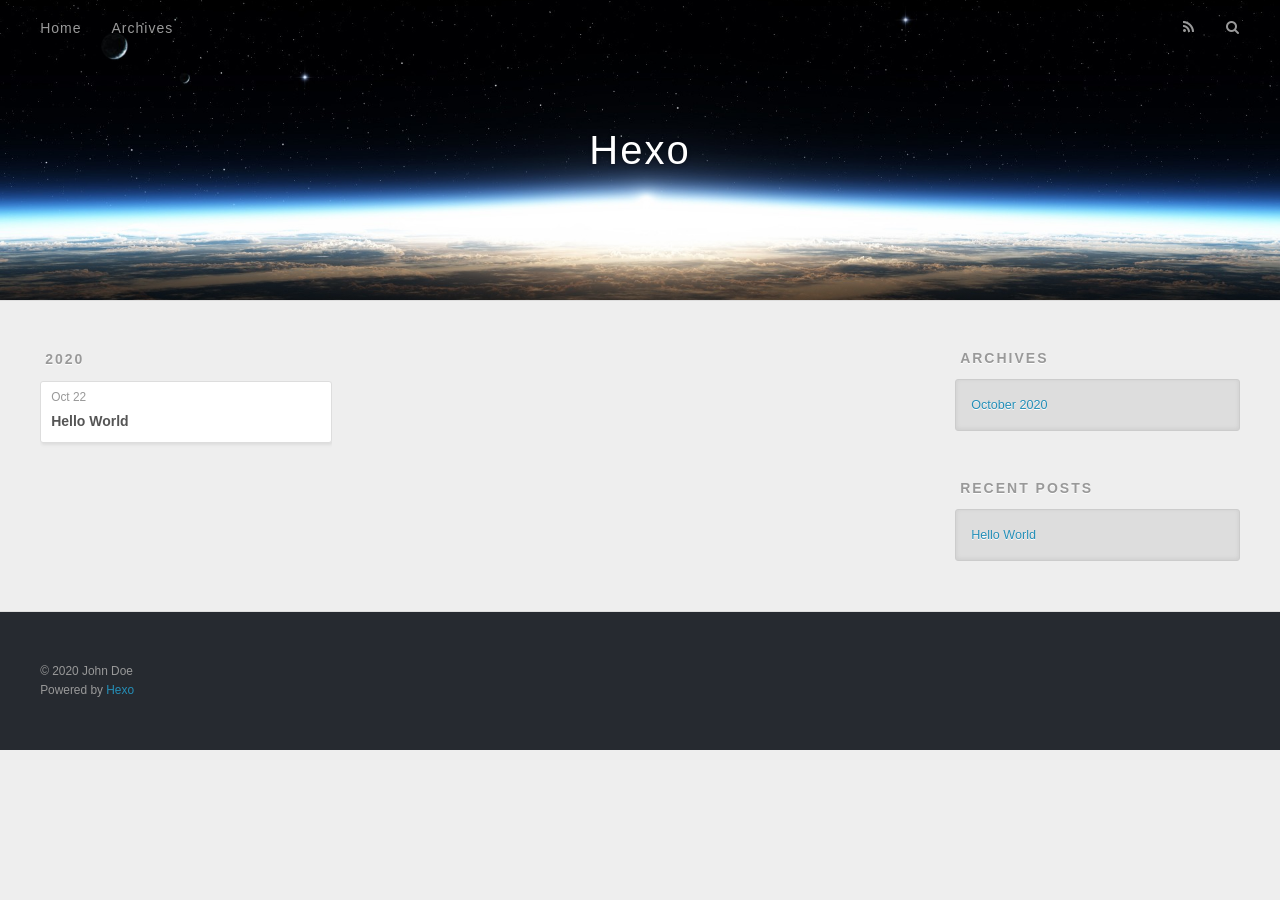
<file: archives/index.html>
<!DOCTYPE html>
<html>
<head>
  <meta charset="utf-8">
  

  
  <title>Archives | Hexo</title>
  <meta name="viewport" content="width=device-width, initial-scale=1, maximum-scale=1">
  <meta property="og:type" content="website">
<meta property="og:title" content="Hexo">
<meta property="og:url" content="http://example.com/archives/index.html">
<meta property="og:site_name" content="Hexo">
<meta property="og:locale" content="en_US">
<meta property="article:author" content="John Doe">
<meta name="twitter:card" content="summary">
  
    <link rel="alternate" href="/atom.xml" title="Hexo" type="application/atom+xml">
  
  
    <link rel="icon" href="/favicon.png">
  
  
    <link href="//fonts.googleapis.com/css?family=Source+Code+Pro" rel="stylesheet" type="text/css">
  
  
<link rel="stylesheet" href="/css/style.css">

<meta name="generator" content="Hexo 5.2.0"></head>

<body>
  <div id="container">
    <div id="wrap">
      <header id="header">
  <div id="banner"></div>
  <div id="header-outer" class="outer">
    <div id="header-title" class="inner">
      <h1 id="logo-wrap">
        <a href="/" id="logo">Hexo</a>
      </h1>
      
    </div>
    <div id="header-inner" class="inner">
      <nav id="main-nav">
        <a id="main-nav-toggle" class="nav-icon"></a>
        
          <a class="main-nav-link" href="/">Home</a>
        
          <a class="main-nav-link" href="/archives">Archives</a>
        
      </nav>
      <nav id="sub-nav">
        
          <a id="nav-rss-link" class="nav-icon" href="/atom.xml" title="RSS Feed"></a>
        
        <a id="nav-search-btn" class="nav-icon" title="Search"></a>
      </nav>
      <div id="search-form-wrap">
        <form action="//google.com/search" method="get" accept-charset="UTF-8" class="search-form"><input type="search" name="q" class="search-form-input" placeholder="Search"><button type="submit" class="search-form-submit">&#xF002;</button><input type="hidden" name="sitesearch" value="http://example.com"></form>
      </div>
    </div>
  </div>
</header>
      <div class="outer">
        <section id="main">
  
  
    
    
      
      
      <section class="archives-wrap">
        <div class="archive-year-wrap">
          <a href="/archives/2020" class="archive-year">2020</a>
        </div>
        <div class="archives">
    
    <article class="archive-article archive-type-post">
  <div class="archive-article-inner">
    <header class="archive-article-header">
      <a href="/2020/10/22/hello-world/" class="archive-article-date">
  <time datetime="2020-10-22T02:53:41.041Z" itemprop="datePublished">Oct 22</time>
</a>
      
  
    <h1 itemprop="name">
      <a class="archive-article-title" href="/2020/10/22/hello-world/">Hello World</a>
    </h1>
  

    </header>
  </div>
</article>
  
  
    </div></section>
  


</section>
        
          <aside id="sidebar">
  
    

  
    

  
    
  
    
  <div class="widget-wrap">
    <h3 class="widget-title">Archives</h3>
    <div class="widget">
      <ul class="archive-list"><li class="archive-list-item"><a class="archive-list-link" href="/archives/2020/10/">October 2020</a></li></ul>
    </div>
  </div>


  
    
  <div class="widget-wrap">
    <h3 class="widget-title">Recent Posts</h3>
    <div class="widget">
      <ul>
        
          <li>
            <a href="/2020/10/22/hello-world/">Hello World</a>
          </li>
        
      </ul>
    </div>
  </div>

  
</aside>
        
      </div>
      <footer id="footer">
  
  <div class="outer">
    <div id="footer-info" class="inner">
      &copy; 2020 John Doe<br>
      Powered by <a href="http://hexo.io/" target="_blank">Hexo</a>
    </div>
  </div>
</footer>
    </div>
    <nav id="mobile-nav">
  
    <a href="/" class="mobile-nav-link">Home</a>
  
    <a href="/archives" class="mobile-nav-link">Archives</a>
  
</nav>
    

<script src="//ajax.googleapis.com/ajax/libs/jquery/2.0.3/jquery.min.js"></script>


  
<link rel="stylesheet" href="/fancybox/jquery.fancybox.css">

  
<script src="/fancybox/jquery.fancybox.pack.js"></script>




<script src="/js/script.js"></script>




  </div>
</body>
</html>
</file>
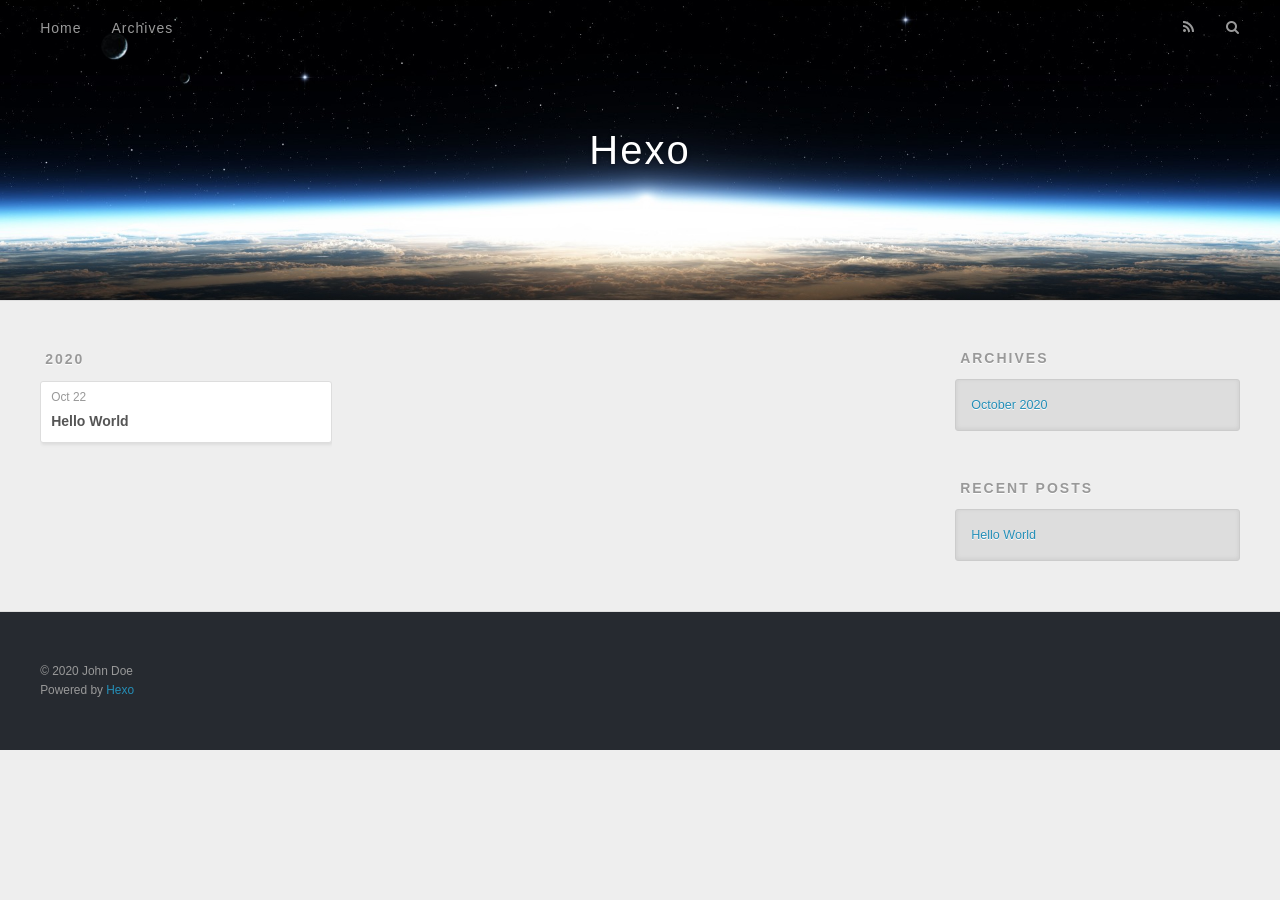
<file: archives/2020/index.html>
<!DOCTYPE html>
<html>
<head>
  <meta charset="utf-8">
  

  
  <title>Archives: 2020 | Hexo</title>
  <meta name="viewport" content="width=device-width, initial-scale=1, maximum-scale=1">
  <meta property="og:type" content="website">
<meta property="og:title" content="Hexo">
<meta property="og:url" content="http://example.com/archives/2020/index.html">
<meta property="og:site_name" content="Hexo">
<meta property="og:locale" content="en_US">
<meta property="article:author" content="John Doe">
<meta name="twitter:card" content="summary">
  
    <link rel="alternate" href="/atom.xml" title="Hexo" type="application/atom+xml">
  
  
    <link rel="icon" href="/favicon.png">
  
  
    <link href="//fonts.googleapis.com/css?family=Source+Code+Pro" rel="stylesheet" type="text/css">
  
  
<link rel="stylesheet" href="/css/style.css">

<meta name="generator" content="Hexo 5.2.0"></head>

<body>
  <div id="container">
    <div id="wrap">
      <header id="header">
  <div id="banner"></div>
  <div id="header-outer" class="outer">
    <div id="header-title" class="inner">
      <h1 id="logo-wrap">
        <a href="/" id="logo">Hexo</a>
      </h1>
      
    </div>
    <div id="header-inner" class="inner">
      <nav id="main-nav">
        <a id="main-nav-toggle" class="nav-icon"></a>
        
          <a class="main-nav-link" href="/">Home</a>
        
          <a class="main-nav-link" href="/archives">Archives</a>
        
      </nav>
      <nav id="sub-nav">
        
          <a id="nav-rss-link" class="nav-icon" href="/atom.xml" title="RSS Feed"></a>
        
        <a id="nav-search-btn" class="nav-icon" title="Search"></a>
      </nav>
      <div id="search-form-wrap">
        <form action="//google.com/search" method="get" accept-charset="UTF-8" class="search-form"><input type="search" name="q" class="search-form-input" placeholder="Search"><button type="submit" class="search-form-submit">&#xF002;</button><input type="hidden" name="sitesearch" value="http://example.com"></form>
      </div>
    </div>
  </div>
</header>
      <div class="outer">
        <section id="main">
  
  
    
    
      
      
      <section class="archives-wrap">
        <div class="archive-year-wrap">
          <a href="/archives/2020" class="archive-year">2020</a>
        </div>
        <div class="archives">
    
    <article class="archive-article archive-type-post">
  <div class="archive-article-inner">
    <header class="archive-article-header">
      <a href="/2020/10/22/hello-world/" class="archive-article-date">
  <time datetime="2020-10-22T02:53:41.041Z" itemprop="datePublished">Oct 22</time>
</a>
      
  
    <h1 itemprop="name">
      <a class="archive-article-title" href="/2020/10/22/hello-world/">Hello World</a>
    </h1>
  

    </header>
  </div>
</article>
  
  
    </div></section>
  


</section>
        
          <aside id="sidebar">
  
    

  
    

  
    
  
    
  <div class="widget-wrap">
    <h3 class="widget-title">Archives</h3>
    <div class="widget">
      <ul class="archive-list"><li class="archive-list-item"><a class="archive-list-link" href="/archives/2020/10/">October 2020</a></li></ul>
    </div>
  </div>


  
    
  <div class="widget-wrap">
    <h3 class="widget-title">Recent Posts</h3>
    <div class="widget">
      <ul>
        
          <li>
            <a href="/2020/10/22/hello-world/">Hello World</a>
          </li>
        
      </ul>
    </div>
  </div>

  
</aside>
        
      </div>
      <footer id="footer">
  
  <div class="outer">
    <div id="footer-info" class="inner">
      &copy; 2020 John Doe<br>
      Powered by <a href="http://hexo.io/" target="_blank">Hexo</a>
    </div>
  </div>
</footer>
    </div>
    <nav id="mobile-nav">
  
    <a href="/" class="mobile-nav-link">Home</a>
  
    <a href="/archives" class="mobile-nav-link">Archives</a>
  
</nav>
    

<script src="//ajax.googleapis.com/ajax/libs/jquery/2.0.3/jquery.min.js"></script>


  
<link rel="stylesheet" href="/fancybox/jquery.fancybox.css">

  
<script src="/fancybox/jquery.fancybox.pack.js"></script>




<script src="/js/script.js"></script>




  </div>
</body>
</html>
</file>
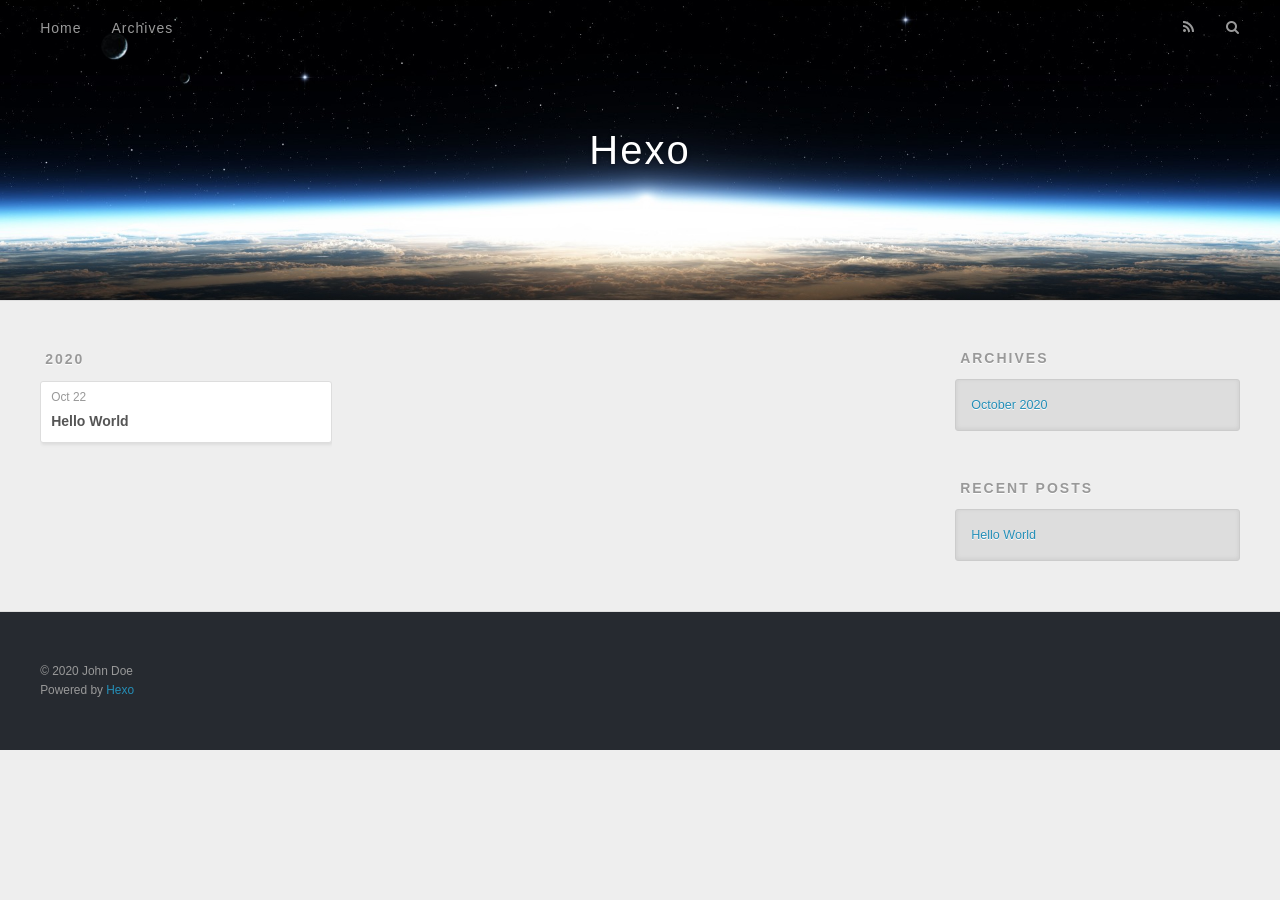
<file: archives/2020/10/index.html>
<!DOCTYPE html>
<html>
<head>
  <meta charset="utf-8">
  

  
  <title>Archives: 2020/10 | Hexo</title>
  <meta name="viewport" content="width=device-width, initial-scale=1, maximum-scale=1">
  <meta property="og:type" content="website">
<meta property="og:title" content="Hexo">
<meta property="og:url" content="http://example.com/archives/2020/10/index.html">
<meta property="og:site_name" content="Hexo">
<meta property="og:locale" content="en_US">
<meta property="article:author" content="John Doe">
<meta name="twitter:card" content="summary">
  
    <link rel="alternate" href="/atom.xml" title="Hexo" type="application/atom+xml">
  
  
    <link rel="icon" href="/favicon.png">
  
  
    <link href="//fonts.googleapis.com/css?family=Source+Code+Pro" rel="stylesheet" type="text/css">
  
  
<link rel="stylesheet" href="/css/style.css">

<meta name="generator" content="Hexo 5.2.0"></head>

<body>
  <div id="container">
    <div id="wrap">
      <header id="header">
  <div id="banner"></div>
  <div id="header-outer" class="outer">
    <div id="header-title" class="inner">
      <h1 id="logo-wrap">
        <a href="/" id="logo">Hexo</a>
      </h1>
      
    </div>
    <div id="header-inner" class="inner">
      <nav id="main-nav">
        <a id="main-nav-toggle" class="nav-icon"></a>
        
          <a class="main-nav-link" href="/">Home</a>
        
          <a class="main-nav-link" href="/archives">Archives</a>
        
      </nav>
      <nav id="sub-nav">
        
          <a id="nav-rss-link" class="nav-icon" href="/atom.xml" title="RSS Feed"></a>
        
        <a id="nav-search-btn" class="nav-icon" title="Search"></a>
      </nav>
      <div id="search-form-wrap">
        <form action="//google.com/search" method="get" accept-charset="UTF-8" class="search-form"><input type="search" name="q" class="search-form-input" placeholder="Search"><button type="submit" class="search-form-submit">&#xF002;</button><input type="hidden" name="sitesearch" value="http://example.com"></form>
      </div>
    </div>
  </div>
</header>
      <div class="outer">
        <section id="main">
  
  
    
    
      
      
      <section class="archives-wrap">
        <div class="archive-year-wrap">
          <a href="/archives/2020" class="archive-year">2020</a>
        </div>
        <div class="archives">
    
    <article class="archive-article archive-type-post">
  <div class="archive-article-inner">
    <header class="archive-article-header">
      <a href="/2020/10/22/hello-world/" class="archive-article-date">
  <time datetime="2020-10-22T02:53:41.041Z" itemprop="datePublished">Oct 22</time>
</a>
      
  
    <h1 itemprop="name">
      <a class="archive-article-title" href="/2020/10/22/hello-world/">Hello World</a>
    </h1>
  

    </header>
  </div>
</article>
  
  
    </div></section>
  


</section>
        
          <aside id="sidebar">
  
    

  
    

  
    
  
    
  <div class="widget-wrap">
    <h3 class="widget-title">Archives</h3>
    <div class="widget">
      <ul class="archive-list"><li class="archive-list-item"><a class="archive-list-link" href="/archives/2020/10/">October 2020</a></li></ul>
    </div>
  </div>


  
    
  <div class="widget-wrap">
    <h3 class="widget-title">Recent Posts</h3>
    <div class="widget">
      <ul>
        
          <li>
            <a href="/2020/10/22/hello-world/">Hello World</a>
          </li>
        
      </ul>
    </div>
  </div>

  
</aside>
        
      </div>
      <footer id="footer">
  
  <div class="outer">
    <div id="footer-info" class="inner">
      &copy; 2020 John Doe<br>
      Powered by <a href="http://hexo.io/" target="_blank">Hexo</a>
    </div>
  </div>
</footer>
    </div>
    <nav id="mobile-nav">
  
    <a href="/" class="mobile-nav-link">Home</a>
  
    <a href="/archives" class="mobile-nav-link">Archives</a>
  
</nav>
    

<script src="//ajax.googleapis.com/ajax/libs/jquery/2.0.3/jquery.min.js"></script>


  
<link rel="stylesheet" href="/fancybox/jquery.fancybox.css">

  
<script src="/fancybox/jquery.fancybox.pack.js"></script>




<script src="/js/script.js"></script>




  </div>
</body>
</html>
</file>
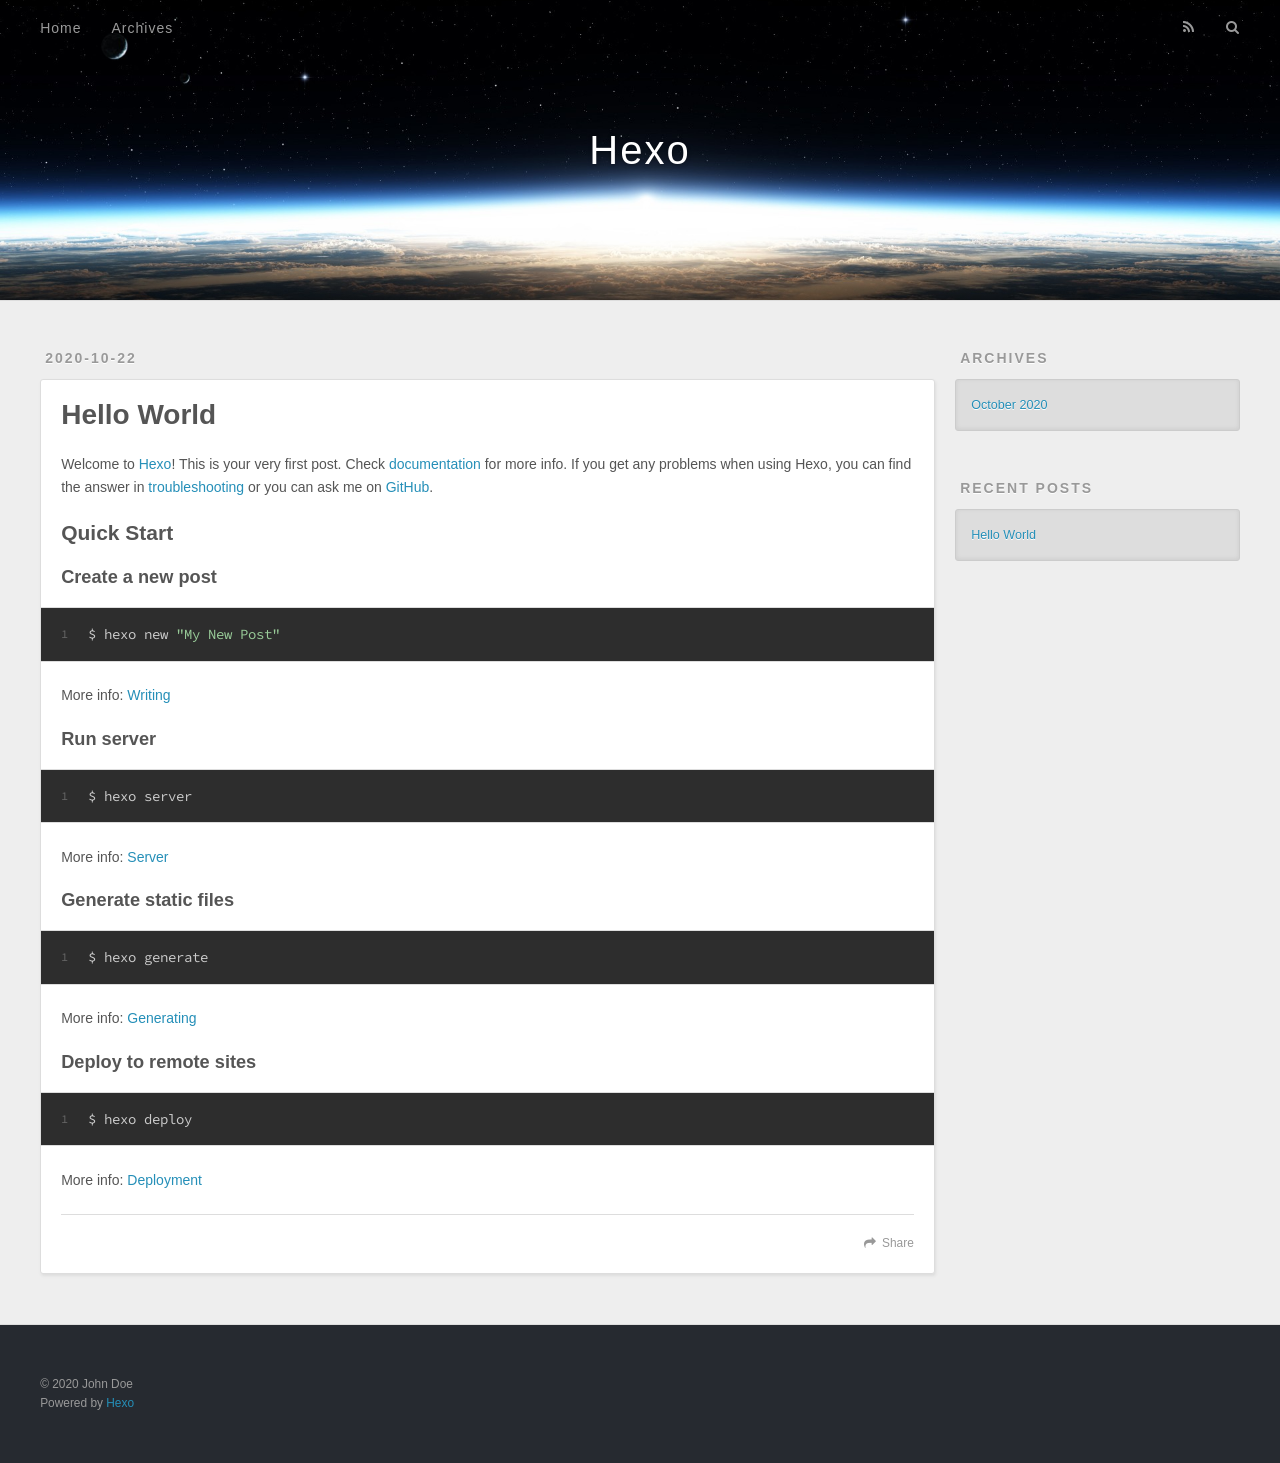
<file: 2020/10/22/hello-world/index.html>
<!DOCTYPE html>
<html>
<head>
  <meta charset="utf-8">
  

  
  <title>Hello World | Hexo</title>
  <meta name="viewport" content="width=device-width, initial-scale=1, maximum-scale=1">
  <meta name="description" content="Welcome to Hexo! This is your very first post. Check documentation for more info. If you get any problems when using Hexo, you can find the answer in troubleshooting or you can ask me on GitHub. Quick">
<meta property="og:type" content="article">
<meta property="og:title" content="Hello World">
<meta property="og:url" content="http://example.com/2020/10/22/hello-world/index.html">
<meta property="og:site_name" content="Hexo">
<meta property="og:description" content="Welcome to Hexo! This is your very first post. Check documentation for more info. If you get any problems when using Hexo, you can find the answer in troubleshooting or you can ask me on GitHub. Quick">
<meta property="og:locale" content="en_US">
<meta property="article:published_time" content="2020-10-22T02:53:41.041Z">
<meta property="article:modified_time" content="2020-10-22T02:53:41.041Z">
<meta property="article:author" content="John Doe">
<meta name="twitter:card" content="summary">
  
    <link rel="alternate" href="/atom.xml" title="Hexo" type="application/atom+xml">
  
  
    <link rel="icon" href="/favicon.png">
  
  
    <link href="//fonts.googleapis.com/css?family=Source+Code+Pro" rel="stylesheet" type="text/css">
  
  
<link rel="stylesheet" href="/css/style.css">

<meta name="generator" content="Hexo 5.2.0"></head>

<body>
  <div id="container">
    <div id="wrap">
      <header id="header">
  <div id="banner"></div>
  <div id="header-outer" class="outer">
    <div id="header-title" class="inner">
      <h1 id="logo-wrap">
        <a href="/" id="logo">Hexo</a>
      </h1>
      
    </div>
    <div id="header-inner" class="inner">
      <nav id="main-nav">
        <a id="main-nav-toggle" class="nav-icon"></a>
        
          <a class="main-nav-link" href="/">Home</a>
        
          <a class="main-nav-link" href="/archives">Archives</a>
        
      </nav>
      <nav id="sub-nav">
        
          <a id="nav-rss-link" class="nav-icon" href="/atom.xml" title="RSS Feed"></a>
        
        <a id="nav-search-btn" class="nav-icon" title="Search"></a>
      </nav>
      <div id="search-form-wrap">
        <form action="//google.com/search" method="get" accept-charset="UTF-8" class="search-form"><input type="search" name="q" class="search-form-input" placeholder="Search"><button type="submit" class="search-form-submit">&#xF002;</button><input type="hidden" name="sitesearch" value="http://example.com"></form>
      </div>
    </div>
  </div>
</header>
      <div class="outer">
        <section id="main"><article id="post-hello-world" class="article article-type-post" itemscope itemprop="blogPost">
  <div class="article-meta">
    <a href="/2020/10/22/hello-world/" class="article-date">
  <time datetime="2020-10-22T02:53:41.041Z" itemprop="datePublished">2020-10-22</time>
</a>
    
  </div>
  <div class="article-inner">
    
    
      <header class="article-header">
        
  
    <h1 class="article-title" itemprop="name">
      Hello World
    </h1>
  

      </header>
    
    <div class="article-entry" itemprop="articleBody">
      
        <p>Welcome to <a target="_blank" rel="noopener" href="https://hexo.io/">Hexo</a>! This is your very first post. Check <a target="_blank" rel="noopener" href="https://hexo.io/docs/">documentation</a> for more info. If you get any problems when using Hexo, you can find the answer in <a target="_blank" rel="noopener" href="https://hexo.io/docs/troubleshooting.html">troubleshooting</a> or you can ask me on <a target="_blank" rel="noopener" href="https://github.com/hexojs/hexo/issues">GitHub</a>.</p>
<h2 id="Quick-Start"><a href="#Quick-Start" class="headerlink" title="Quick Start"></a>Quick Start</h2><h3 id="Create-a-new-post"><a href="#Create-a-new-post" class="headerlink" title="Create a new post"></a>Create a new post</h3><figure class="highlight bash"><table><tr><td class="gutter"><pre><span class="line">1</span><br></pre></td><td class="code"><pre><span class="line">$ hexo new <span class="string">&quot;My New Post&quot;</span></span><br></pre></td></tr></table></figure>

<p>More info: <a target="_blank" rel="noopener" href="https://hexo.io/docs/writing.html">Writing</a></p>
<h3 id="Run-server"><a href="#Run-server" class="headerlink" title="Run server"></a>Run server</h3><figure class="highlight bash"><table><tr><td class="gutter"><pre><span class="line">1</span><br></pre></td><td class="code"><pre><span class="line">$ hexo server</span><br></pre></td></tr></table></figure>

<p>More info: <a target="_blank" rel="noopener" href="https://hexo.io/docs/server.html">Server</a></p>
<h3 id="Generate-static-files"><a href="#Generate-static-files" class="headerlink" title="Generate static files"></a>Generate static files</h3><figure class="highlight bash"><table><tr><td class="gutter"><pre><span class="line">1</span><br></pre></td><td class="code"><pre><span class="line">$ hexo generate</span><br></pre></td></tr></table></figure>

<p>More info: <a target="_blank" rel="noopener" href="https://hexo.io/docs/generating.html">Generating</a></p>
<h3 id="Deploy-to-remote-sites"><a href="#Deploy-to-remote-sites" class="headerlink" title="Deploy to remote sites"></a>Deploy to remote sites</h3><figure class="highlight bash"><table><tr><td class="gutter"><pre><span class="line">1</span><br></pre></td><td class="code"><pre><span class="line">$ hexo deploy</span><br></pre></td></tr></table></figure>

<p>More info: <a target="_blank" rel="noopener" href="https://hexo.io/docs/one-command-deployment.html">Deployment</a></p>

      
    </div>
    <footer class="article-footer">
      <a data-url="http://example.com/2020/10/22/hello-world/" data-id="ckgk8fkfn0000cgv258c301tv" class="article-share-link">Share</a>
      
      
    </footer>
  </div>
  
    
  
</article>

</section>
        
          <aside id="sidebar">
  
    

  
    

  
    
  
    
  <div class="widget-wrap">
    <h3 class="widget-title">Archives</h3>
    <div class="widget">
      <ul class="archive-list"><li class="archive-list-item"><a class="archive-list-link" href="/archives/2020/10/">October 2020</a></li></ul>
    </div>
  </div>


  
    
  <div class="widget-wrap">
    <h3 class="widget-title">Recent Posts</h3>
    <div class="widget">
      <ul>
        
          <li>
            <a href="/2020/10/22/hello-world/">Hello World</a>
          </li>
        
      </ul>
    </div>
  </div>

  
</aside>
        
      </div>
      <footer id="footer">
  
  <div class="outer">
    <div id="footer-info" class="inner">
      &copy; 2020 John Doe<br>
      Powered by <a href="http://hexo.io/" target="_blank">Hexo</a>
    </div>
  </div>
</footer>
    </div>
    <nav id="mobile-nav">
  
    <a href="/" class="mobile-nav-link">Home</a>
  
    <a href="/archives" class="mobile-nav-link">Archives</a>
  
</nav>
    

<script src="//ajax.googleapis.com/ajax/libs/jquery/2.0.3/jquery.min.js"></script>


  
<link rel="stylesheet" href="/fancybox/jquery.fancybox.css">

  
<script src="/fancybox/jquery.fancybox.pack.js"></script>




<script src="/js/script.js"></script>




  </div>
</body>
</html>
</file>
<file: css/style.css>
body {
  width: 100%;
}
body:before,
body:after {
  content: "";
  display: table;
}
body:after {
  clear: both;
}
html,
body,
div,
span,
applet,
object,
iframe,
h1,
h2,
h3,
h4,
h5,
h6,
p,
blockquote,
pre,
a,
abbr,
acronym,
address,
big,
cite,
code,
del,
dfn,
em,
img,
ins,
kbd,
q,
s,
samp,
small,
strike,
strong,
sub,
sup,
tt,
var,
dl,
dt,
dd,
ol,
ul,
li,
fieldset,
form,
label,
legend,
table,
caption,
tbody,
tfoot,
thead,
tr,
th,
td {
  margin: 0;
  padding: 0;
  border: 0;
  outline: 0;
  font-weight: inherit;
  font-style: inherit;
  font-family: inherit;
  font-size: 100%;
  vertical-align: baseline;
}
body {
  line-height: 1;
  color: #000;
  background: #fff;
}
ol,
ul {
  list-style: none;
}
table {
  border-collapse: separate;
  border-spacing: 0;
  vertical-align: middle;
}
caption,
th,
td {
  text-align: left;
  font-weight: normal;
  vertical-align: middle;
}
a img {
  border: none;
}
input,
button {
  margin: 0;
  padding: 0;
}
input::-moz-focus-inner,
button::-moz-focus-inner {
  border: 0;
  padding: 0;
}
@font-face {
  font-family: FontAwesome;
  font-style: normal;
  font-weight: normal;
  src: url("fonts/fontawesome-webfont.eot?v=#4.0.3");
  src: url("fonts/fontawesome-webfont.eot?#iefix&v=#4.0.3") format("embedded-opentype"), url("fonts/fontawesome-webfont.woff?v=#4.0.3") format("woff"), url("fonts/fontawesome-webfont.ttf?v=#4.0.3") format("truetype"), url("fonts/fontawesome-webfont.svg#fontawesomeregular?v=#4.0.3") format("svg");
}
html,
body,
#container {
  height: 100%;
}
body {
  background: #eee;
  font: 14px -apple-system, BlinkMacSystemFont, "Segoe UI", "Roboto", "Oxygen", "Ubuntu", "Cantarell", "Fira Sans", "Droid Sans", "Helvetica Neue", sans-serif;
  -webkit-text-size-adjust: 100%;
}
.outer {
  max-width: 1220px;
  margin: 0 auto;
  padding: 0 20px;
}
.outer:before,
.outer:after {
  content: "";
  display: table;
}
.outer:after {
  clear: both;
}
.inner {
  display: inline;
  float: left;
  width: 98.33333333333333%;
  margin: 0 0.833333333333333%;
}
.left,
.alignleft {
  float: left;
}
.right,
.alignright {
  float: right;
}
.clear {
  clear: both;
}
#container {
  position: relative;
}
.mobile-nav-on {
  overflow: hidden;
}
#wrap {
  height: 100%;
  width: 100%;
  position: absolute;
  top: 0;
  left: 0;
  -webkit-transition: 0.2s ease-out;
  -moz-transition: 0.2s ease-out;
  -ms-transition: 0.2s ease-out;
  transition: 0.2s ease-out;
  z-index: 1;
  background: #eee;
}
.mobile-nav-on #wrap {
  left: 280px;
}
@media screen and (min-width: 768px) {
  #main {
    display: inline;
    float: left;
    width: 73.33333333333333%;
    margin: 0 0.833333333333333%;
  }
}
.article-date,
.article-category-link,
.archive-year,
.widget-title {
  text-decoration: none;
  text-transform: uppercase;
  letter-spacing: 2px;
  color: #999;
  margin-bottom: 1em;
  margin-left: 5px;
  line-height: 1em;
  text-shadow: 0 1px #fff;
  font-weight: bold;
}
.article-inner,
.archive-article-inner {
  background: #fff;
  -webkit-box-shadow: 1px 2px 3px #ddd;
  box-shadow: 1px 2px 3px #ddd;
  border: 1px solid #ddd;
  border-radius: 3px;
}
.article-entry h1,
.widget h1 {
  font-size: 2em;
}
.article-entry h2,
.widget h2 {
  font-size: 1.5em;
}
.article-entry h3,
.widget h3 {
  font-size: 1.3em;
}
.article-entry h4,
.widget h4 {
  font-size: 1.2em;
}
.article-entry h5,
.widget h5 {
  font-size: 1em;
}
.article-entry h6,
.widget h6 {
  font-size: 1em;
  color: #999;
}
.article-entry hr,
.widget hr {
  border: 1px dashed #ddd;
}
.article-entry strong,
.widget strong {
  font-weight: bold;
}
.article-entry em,
.widget em,
.article-entry cite,
.widget cite {
  font-style: italic;
}
.article-entry sup,
.widget sup,
.article-entry sub,
.widget sub {
  font-size: 0.75em;
  line-height: 0;
  position: relative;
  vertical-align: baseline;
}
.article-entry sup,
.widget sup {
  top: -0.5em;
}
.article-entry sub,
.widget sub {
  bottom: -0.2em;
}
.article-entry small,
.widget small {
  font-size: 0.85em;
}
.article-entry acronym,
.widget acronym,
.article-entry abbr,
.widget abbr {
  border-bottom: 1px dotted;
}
.article-entry ul,
.widget ul,
.article-entry ol,
.widget ol,
.article-entry dl,
.widget dl {
  margin: 0 20px;
  line-height: 1.6em;
}
.article-entry ul ul,
.widget ul ul,
.article-entry ol ul,
.widget ol ul,
.article-entry ul ol,
.widget ul ol,
.article-entry ol ol,
.widget ol ol {
  margin-top: 0;
  margin-bottom: 0;
}
.article-entry ul,
.widget ul {
  list-style: disc;
}
.article-entry ol,
.widget ol {
  list-style: decimal;
}
.article-entry dt,
.widget dt {
  font-weight: bold;
}
#header {
  height: 300px;
  position: relative;
  border-bottom: 1px solid #ddd;
}
#header:before,
#header:after {
  content: "";
  position: absolute;
  left: 0;
  right: 0;
  height: 40px;
}
#header:before {
  top: 0;
  background: -webkit-linear-gradient(rgba(0,0,0,0.2), transparent);
  background: -moz-linear-gradient(rgba(0,0,0,0.2), transparent);
  background: -ms-linear-gradient(rgba(0,0,0,0.2), transparent);
  background: linear-gradient(rgba(0,0,0,0.2), transparent);
}
#header:after {
  bottom: 0;
  background: -webkit-linear-gradient(transparent, rgba(0,0,0,0.2));
  background: -moz-linear-gradient(transparent, rgba(0,0,0,0.2));
  background: -ms-linear-gradient(transparent, rgba(0,0,0,0.2));
  background: linear-gradient(transparent, rgba(0,0,0,0.2));
}
#header-outer {
  height: 100%;
  position: relative;
}
#header-inner {
  position: relative;
  overflow: hidden;
}
#banner {
  position: absolute;
  top: 0;
  left: 0;
  width: 100%;
  height: 100%;
  background: url("images/banner.jpg") center #000;
  -webkit-background-size: cover;
  -moz-background-size: cover;
  background-size: cover;
  z-index: -1;
}
#header-title {
  text-align: center;
  height: 40px;
  position: absolute;
  top: 50%;
  left: 0;
  margin-top: -20px;
}
#logo,
#subtitle {
  text-decoration: none;
  color: #fff;
  font-weight: 300;
  text-shadow: 0 1px 4px rgba(0,0,0,0.3);
}
#logo {
  font-size: 40px;
  line-height: 40px;
  letter-spacing: 2px;
}
#subtitle {
  font-size: 16px;
  line-height: 16px;
  letter-spacing: 1px;
}
#subtitle-wrap {
  margin-top: 16px;
}
#main-nav {
  float: left;
  margin-left: -15px;
}
.nav-icon,
.main-nav-link {
  float: left;
  color: #fff;
  opacity: 0.6;
  text-decoration: none;
  text-shadow: 0 1px rgba(0,0,0,0.2);
  -webkit-transition: opacity 0.2s;
  -moz-transition: opacity 0.2s;
  -ms-transition: opacity 0.2s;
  transition: opacity 0.2s;
  display: block;
  padding: 20px 15px;
}
.nav-icon:hover,
.main-nav-link:hover {
  opacity: 1;
}
.nav-icon {
  font-family: FontAwesome;
  text-align: center;
  font-size: 14px;
  width: 14px;
  height: 14px;
  padding: 20px 15px;
  position: relative;
  cursor: pointer;
}
.main-nav-link {
  font-weight: 300;
  letter-spacing: 1px;
}
@media screen and (max-width: 479px) {
  .main-nav-link {
    display: none;
  }
}
#main-nav-toggle {
  display: none;
}
#main-nav-toggle:before {
  content: "\f0c9";
}
@media screen and (max-width: 479px) {
  #main-nav-toggle {
    display: block;
  }
}
#sub-nav {
  float: right;
  margin-right: -15px;
}
#nav-rss-link:before {
  content: "\f09e";
}
#nav-search-btn:before {
  content: "\f002";
}
#search-form-wrap {
  position: absolute;
  top: 15px;
  width: 150px;
  height: 30px;
  right: -150px;
  opacity: 0;
  -webkit-transition: 0.2s ease-out;
  -moz-transition: 0.2s ease-out;
  -ms-transition: 0.2s ease-out;
  transition: 0.2s ease-out;
}
#search-form-wrap.on {
  opacity: 1;
  right: 0;
}
@media screen and (max-width: 479px) {
  #search-form-wrap {
    width: 100%;
    right: -100%;
  }
}
.search-form {
  position: absolute;
  top: 0;
  left: 0;
  right: 0;
  background: #fff;
  padding: 5px 15px;
  border-radius: 15px;
  -webkit-box-shadow: 0 0 10px rgba(0,0,0,0.3);
  box-shadow: 0 0 10px rgba(0,0,0,0.3);
}
.search-form-input {
  border: none;
  background: none;
  color: #555;
  width: 100%;
  font: 13px -apple-system, BlinkMacSystemFont, "Segoe UI", "Roboto", "Oxygen", "Ubuntu", "Cantarell", "Fira Sans", "Droid Sans", "Helvetica Neue", sans-serif;
  outline: none;
}
.search-form-input::-webkit-search-results-decoration,
.search-form-input::-webkit-search-cancel-button {
  -webkit-appearance: none;
}
.search-form-submit {
  position: absolute;
  top: 50%;
  right: 10px;
  margin-top: -7px;
  font: 13px FontAwesome;
  border: none;
  background: none;
  color: #bbb;
  cursor: pointer;
}
.search-form-submit:hover,
.search-form-submit:focus {
  color: #777;
}
.article {
  margin: 50px 0;
}
.article-inner {
  overflow: hidden;
}
.article-meta:before,
.article-meta:after {
  content: "";
  display: table;
}
.article-meta:after {
  clear: both;
}
.article-date {
  float: left;
}
.article-category {
  float: left;
  line-height: 1em;
  color: #ccc;
  text-shadow: 0 1px #fff;
  margin-left: 8px;
}
.article-category:before {
  content: "\2022";
}
.article-category-link {
  margin: 0 12px 1em;
}
.article-header {
  padding: 20px 20px 0;
}
.article-title {
  text-decoration: none;
  font-size: 2em;
  font-weight: bold;
  color: #555;
  line-height: 1.1em;
  -webkit-transition: color 0.2s;
  -moz-transition: color 0.2s;
  -ms-transition: color 0.2s;
  transition: color 0.2s;
}
a.article-title:hover {
  color: #258fb8;
}
.article-entry {
  color: #555;
  padding: 0 20px;
}
.article-entry:before,
.article-entry:after {
  content: "";
  display: table;
}
.article-entry:after {
  clear: both;
}
.article-entry p,
.article-entry table {
  line-height: 1.6em;
  margin: 1.6em 0;
}
.article-entry h1,
.article-entry h2,
.article-entry h3,
.article-entry h4,
.article-entry h5,
.article-entry h6 {
  font-weight: bold;
}
.article-entry h1,
.article-entry h2,
.article-entry h3,
.article-entry h4,
.article-entry h5,
.article-entry h6 {
  line-height: 1.1em;
  margin: 1.1em 0;
}
.article-entry a {
  color: #258fb8;
  text-decoration: none;
}
.article-entry a:hover {
  text-decoration: underline;
}
.article-entry ul,
.article-entry ol,
.article-entry dl {
  margin-top: 1.6em;
  margin-bottom: 1.6em;
}
.article-entry img,
.article-entry video {
  max-width: 100%;
  height: auto;
  display: block;
  margin: auto;
}
.article-entry iframe {
  border: none;
}
.article-entry table {
  width: 100%;
  border-collapse: collapse;
  border-spacing: 0;
}
.article-entry th {
  font-weight: bold;
  border-bottom: 3px solid #ddd;
  padding-bottom: 0.5em;
}
.article-entry td {
  border-bottom: 1px solid #ddd;
  padding: 10px 0;
}
.article-entry blockquote {
  font-family: Georgia, "Times New Roman", serif;
  font-size: 1.4em;
  margin: 1.6em 20px;
  text-align: center;
}
.article-entry blockquote footer {
  font-size: 14px;
  margin: 1.6em 0;
  font-family: -apple-system, BlinkMacSystemFont, "Segoe UI", "Roboto", "Oxygen", "Ubuntu", "Cantarell", "Fira Sans", "Droid Sans", "Helvetica Neue", sans-serif;
}
.article-entry blockquote footer cite:before {
  content: "—";
  padding: 0 0.5em;
}
.article-entry .pullquote {
  text-align: left;
  width: 45%;
  margin: 0;
}
.article-entry .pullquote.left {
  margin-left: 0.5em;
  margin-right: 1em;
}
.article-entry .pullquote.right {
  margin-right: 0.5em;
  margin-left: 1em;
}
.article-entry .caption {
  color: #999;
  display: block;
  font-size: 0.9em;
  margin-top: 0.5em;
  position: relative;
  text-align: center;
}
.article-entry .video-container {
  position: relative;
  padding-top: 56.25%;
  height: 0;
  overflow: hidden;
}
.article-entry .video-container iframe,
.article-entry .video-container object,
.article-entry .video-container embed {
  position: absolute;
  top: 0;
  left: 0;
  width: 100%;
  height: 100%;
  margin-top: 0;
}
.article-more-link a {
  display: inline-block;
  line-height: 1em;
  padding: 6px 15px;
  border-radius: 15px;
  background: #eee;
  color: #999;
  text-shadow: 0 1px #fff;
  text-decoration: none;
}
.article-more-link a:hover {
  background: #258fb8;
  color: #fff;
  text-decoration: none;
  text-shadow: 0 1px #1e7293;
}
.article-footer {
  font-size: 0.85em;
  line-height: 1.6em;
  border-top: 1px solid #ddd;
  padding-top: 1.6em;
  margin: 0 20px 20px;
}
.article-footer:before,
.article-footer:after {
  content: "";
  display: table;
}
.article-footer:after {
  clear: both;
}
.article-footer a {
  color: #999;
  text-decoration: none;
}
.article-footer a:hover {
  color: #555;
}
.article-tag-list-item {
  float: left;
  margin-right: 10px;
}
.article-tag-list-link:before {
  content: "#";
}
.article-comment-link {
  float: right;
}
.article-comment-link:before {
  content: "\f075";
  font-family: FontAwesome;
  padding-right: 8px;
}
.article-share-link {
  cursor: pointer;
  float: right;
  margin-left: 20px;
}
.article-share-link:before {
  content: "\f064";
  font-family: FontAwesome;
  padding-right: 6px;
}
#article-nav {
  position: relative;
}
#article-nav:before,
#article-nav:after {
  content: "";
  display: table;
}
#article-nav:after {
  clear: both;
}
@media screen and (min-width: 768px) {
  #article-nav {
    margin: 50px 0;
  }
  #article-nav:before {
    width: 8px;
    height: 8px;
    position: absolute;
    top: 50%;
    left: 50%;
    margin-top: -4px;
    margin-left: -4px;
    content: "";
    border-radius: 50%;
    background: #ddd;
    -webkit-box-shadow: 0 1px 2px #fff;
    box-shadow: 0 1px 2px #fff;
  }
}
.article-nav-link-wrap {
  text-decoration: none;
  text-shadow: 0 1px #fff;
  color: #999;
  -webkit-box-sizing: border-box;
  -moz-box-sizing: border-box;
  box-sizing: border-box;
  margin-top: 50px;
  text-align: center;
  display: block;
}
.article-nav-link-wrap:hover {
  color: #555;
}
@media screen and (min-width: 768px) {
  .article-nav-link-wrap {
    width: 50%;
    margin-top: 0;
  }
}
@media screen and (min-width: 768px) {
  #article-nav-newer {
    float: left;
    text-align: right;
    padding-right: 20px;
  }
}
@media screen and (min-width: 768px) {
  #article-nav-older {
    float: right;
    text-align: left;
    padding-left: 20px;
  }
}
.article-nav-caption {
  text-transform: uppercase;
  letter-spacing: 2px;
  color: #ddd;
  line-height: 1em;
  font-weight: bold;
}
#article-nav-newer .article-nav-caption {
  margin-right: -2px;
}
.article-nav-title {
  font-size: 0.85em;
  line-height: 1.6em;
  margin-top: 0.5em;
}
.article-share-box {
  position: absolute;
  display: none;
  background: #fff;
  -webkit-box-shadow: 1px 2px 10px rgba(0,0,0,0.2);
  box-shadow: 1px 2px 10px rgba(0,0,0,0.2);
  border-radius: 3px;
  margin-left: -145px;
  overflow: hidden;
  z-index: 1;
}
.article-share-box.on {
  display: block;
}
.article-share-input {
  width: 100%;
  background: none;
  -webkit-box-sizing: border-box;
  -moz-box-sizing: border-box;
  box-sizing: border-box;
  font: 14px -apple-system, BlinkMacSystemFont, "Segoe UI", "Roboto", "Oxygen", "Ubuntu", "Cantarell", "Fira Sans", "Droid Sans", "Helvetica Neue", sans-serif;
  padding: 0 15px;
  color: #555;
  outline: none;
  border: 1px solid #ddd;
  border-radius: 3px 3px 0 0;
  height: 36px;
  line-height: 36px;
}
.article-share-links {
  background: #eee;
}
.article-share-links:before,
.article-share-links:after {
  content: "";
  display: table;
}
.article-share-links:after {
  clear: both;
}
.article-share-twitter,
.article-share-facebook,
.article-share-pinterest,
.article-share-google {
  width: 50px;
  height: 36px;
  display: block;
  float: left;
  position: relative;
  color: #999;
  text-shadow: 0 1px #fff;
}
.article-share-twitter:before,
.article-share-facebook:before,
.article-share-pinterest:before,
.article-share-google:before {
  font-size: 20px;
  font-family: FontAwesome;
  width: 20px;
  height: 20px;
  position: absolute;
  top: 50%;
  left: 50%;
  margin-top: -10px;
  margin-left: -10px;
  text-align: center;
}
.article-share-twitter:hover,
.article-share-facebook:hover,
.article-share-pinterest:hover,
.article-share-google:hover {
  color: #fff;
}
.article-share-twitter:before {
  content: "\f099";
}
.article-share-twitter:hover {
  background: #00aced;
  text-shadow: 0 1px #008abe;
}
.article-share-facebook:before {
  content: "\f09a";
}
.article-share-facebook:hover {
  background: #3b5998;
  text-shadow: 0 1px #2f477a;
}
.article-share-pinterest:before {
  content: "\f0d2";
}
.article-share-pinterest:hover {
  background: #cb2027;
  text-shadow: 0 1px #a21a1f;
}
.article-share-google:before {
  content: "\f0d5";
}
.article-share-google:hover {
  background: #dd4b39;
  text-shadow: 0 1px #be3221;
}
.article-gallery {
  background: #000;
  position: relative;
}
.article-gallery-photos {
  position: relative;
  overflow: hidden;
}
.article-gallery-img {
  display: none;
  max-width: 100%;
}
.article-gallery-img:first-child {
  display: block;
}
.article-gallery-img.loaded {
  position: absolute;
  display: block;
}
.article-gallery-img img {
  display: block;
  max-width: 100%;
  margin: 0 auto;
}
#comments {
  background: #fff;
  -webkit-box-shadow: 1px 2px 3px #ddd;
  box-shadow: 1px 2px 3px #ddd;
  padding: 20px;
  border: 1px solid #ddd;
  border-radius: 3px;
  margin: 50px 0;
}
#comments a {
  color: #258fb8;
}
.archives-wrap {
  margin: 50px 0;
}
.archives:before,
.archives:after {
  content: "";
  display: table;
}
.archives:after {
  clear: both;
}
.archive-year-wrap {
  margin-bottom: 1em;
}
.archives {
  -webkit-column-gap: 10px;
  -moz-column-gap: 10px;
  column-gap: 10px;
}
@media screen and (min-width: 480px) and (max-width: 767px) {
  .archives {
    -webkit-column-count: 2;
    -moz-column-count: 2;
    column-count: 2;
  }
}
@media screen and (min-width: 768px) {
  .archives {
    -webkit-column-count: 3;
    -moz-column-count: 3;
    column-count: 3;
  }
}
.archive-article {
  -webkit-column-break-inside: avoid;
  page-break-inside: avoid;
  overflow: hidden;
  break-inside: avoid-column;
}
.archive-article-inner {
  padding: 10px;
  margin-bottom: 15px;
}
.archive-article-title {
  text-decoration: none;
  font-weight: bold;
  color: #555;
  -webkit-transition: color 0.2s;
  -moz-transition: color 0.2s;
  -ms-transition: color 0.2s;
  transition: color 0.2s;
  line-height: 1.6em;
}
.archive-article-title:hover {
  color: #258fb8;
}
.archive-article-footer {
  margin-top: 1em;
}
.archive-article-date {
  color: #999;
  text-decoration: none;
  font-size: 0.85em;
  line-height: 1em;
  margin-bottom: 0.5em;
  display: block;
}
#page-nav {
  margin: 50px auto;
  background: #fff;
  -webkit-box-shadow: 1px 2px 3px #ddd;
  box-shadow: 1px 2px 3px #ddd;
  border: 1px solid #ddd;
  border-radius: 3px;
  text-align: center;
  color: #999;
  overflow: hidden;
}
#page-nav:before,
#page-nav:after {
  content: "";
  display: table;
}
#page-nav:after {
  clear: both;
}
#page-nav a,
#page-nav span {
  padding: 10px 20px;
  line-height: 1;
  height: 2ex;
}
#page-nav a {
  color: #999;
  text-decoration: none;
}
#page-nav a:hover {
  background: #999;
  color: #fff;
}
#page-nav .prev {
  float: left;
}
#page-nav .next {
  float: right;
}
#page-nav .page-number {
  display: inline-block;
}
@media screen and (max-width: 479px) {
  #page-nav .page-number {
    display: none;
  }
}
#page-nav .current {
  color: #555;
  font-weight: bold;
}
#page-nav .space {
  color: #ddd;
}
#footer {
  background: #262a30;
  padding: 50px 0;
  border-top: 1px solid #ddd;
  color: #999;
}
#footer a {
  color: #258fb8;
  text-decoration: none;
}
#footer a:hover {
  text-decoration: underline;
}
#footer-info {
  line-height: 1.6em;
  font-size: 0.85em;
}
.article-entry pre,
.article-entry .highlight {
  background: #2d2d2d;
  margin: 0 -20px;
  padding: 15px 20px;
  border-style: solid;
  border-color: #ddd;
  border-width: 1px 0;
  overflow: auto;
  color: #ccc;
  line-height: 22.400000000000002px;
}
.article-entry .highlight .gutter pre,
.article-entry .gist .gist-file .gist-data .line-numbers {
  color: #666;
  font-size: 0.85em;
}
.article-entry pre,
.article-entry code {
  font-family: "Source Code Pro", Consolas, Monaco, Menlo, Consolas, monospace;
}
.article-entry code {
  background: #eee;
  text-shadow: 0 1px #fff;
  padding: 0 0.3em;
}
.article-entry pre code {
  background: none;
  text-shadow: none;
  padding: 0;
}
.article-entry .highlight pre {
  border: none;
  margin: 0;
  padding: 0;
}
.article-entry .highlight table {
  margin: 0;
  width: auto;
}
.article-entry .highlight td {
  border: none;
  padding: 0;
}
.article-entry .highlight figcaption {
  font-size: 0.85em;
  color: #999;
  line-height: 1em;
  margin-bottom: 1em;
}
.article-entry .highlight figcaption:before,
.article-entry .highlight figcaption:after {
  content: "";
  display: table;
}
.article-entry .highlight figcaption:after {
  clear: both;
}
.article-entry .highlight figcaption a {
  float: right;
}
.article-entry .highlight .gutter pre {
  text-align: right;
  padding-right: 20px;
}
.article-entry .highlight .line {
  height: 22.400000000000002px;
}
.article-entry .highlight .line.marked {
  background: #515151;
}
.article-entry .gist {
  margin: 0 -20px;
  border-style: solid;
  border-color: #ddd;
  border-width: 1px 0;
  background: #2d2d2d;
  padding: 15px 20px 15px 0;
}
.article-entry .gist .gist-file {
  border: none;
  font-family: "Source Code Pro", Consolas, Monaco, Menlo, Consolas, monospace;
  margin: 0;
}
.article-entry .gist .gist-file .gist-data {
  background: none;
  border: none;
}
.article-entry .gist .gist-file .gist-data .line-numbers {
  background: none;
  border: none;
  padding: 0 20px 0 0;
}
.article-entry .gist .gist-file .gist-data .line-data {
  padding: 0 !important;
}
.article-entry .gist .gist-file .highlight {
  margin: 0;
  padding: 0;
  border: none;
}
.article-entry .gist .gist-file .gist-meta {
  background: #2d2d2d;
  color: #999;
  font: 0.85em -apple-system, BlinkMacSystemFont, "Segoe UI", "Roboto", "Oxygen", "Ubuntu", "Cantarell", "Fira Sans", "Droid Sans", "Helvetica Neue", sans-serif;
  text-shadow: 0 0;
  padding: 0;
  margin-top: 1em;
  margin-left: 20px;
}
.article-entry .gist .gist-file .gist-meta a {
  color: #258fb8;
  font-weight: normal;
}
.article-entry .gist .gist-file .gist-meta a:hover {
  text-decoration: underline;
}
pre .comment,
pre .title {
  color: #999;
}
pre .variable,
pre .attribute,
pre .tag,
pre .regexp,
pre .ruby .constant,
pre .xml .tag .title,
pre .xml .pi,
pre .xml .doctype,
pre .html .doctype,
pre .css .id,
pre .css .class,
pre .css .pseudo {
  color: #f2777a;
}
pre .number,
pre .preprocessor,
pre .built_in,
pre .literal,
pre .params,
pre .constant {
  color: #f99157;
}
pre .class,
pre .ruby .class .title,
pre .css .rules .attribute {
  color: #9c9;
}
pre .string,
pre .value,
pre .inheritance,
pre .header,
pre .ruby .symbol,
pre .xml .cdata {
  color: #9c9;
}
pre .css .hexcolor {
  color: #6cc;
}
pre .function,
pre .python .decorator,
pre .python .title,
pre .ruby .function .title,
pre .ruby .title .keyword,
pre .perl .sub,
pre .javascript .title,
pre .coffeescript .title {
  color: #69c;
}
pre .keyword,
pre .javascript .function {
  color: #c9c;
}
@media screen and (max-width: 479px) {
  #mobile-nav {
    position: absolute;
    top: 0;
    left: 0;
    width: 280px;
    height: 100%;
    background: #191919;
    border-right: 1px solid #fff;
  }
}
@media screen and (max-width: 479px) {
  .mobile-nav-link {
    display: block;
    color: #999;
    text-decoration: none;
    padding: 15px 20px;
    font-weight: bold;
  }
  .mobile-nav-link:hover {
    color: #fff;
  }
}
@media screen and (min-width: 768px) {
  #sidebar {
    display: inline;
    float: left;
    width: 23.333333333333332%;
    margin: 0 0.833333333333333%;
  }
}
.widget-wrap {
  margin: 50px 0;
}
.widget {
  color: #777;
  text-shadow: 0 1px #fff;
  background: #ddd;
  -webkit-box-shadow: 0 -1px 4px #ccc inset;
  box-shadow: 0 -1px 4px #ccc inset;
  border: 1px solid #ccc;
  padding: 15px;
  border-radius: 3px;
}
.widget a {
  color: #258fb8;
  text-decoration: none;
}
.widget a:hover {
  text-decoration: underline;
}
.widget ul ul,
.widget ol ul,
.widget dl ul,
.widget ul ol,
.widget ol ol,
.widget dl ol,
.widget ul dl,
.widget ol dl,
.widget dl dl {
  margin-left: 15px;
  list-style: disc;
}
.widget {
  line-height: 1.6em;
  word-wrap: break-word;
  font-size: 0.9em;
}
.widget ul,
.widget ol {
  list-style: none;
  margin: 0;
}
.widget ul ul,
.widget ol ul,
.widget ul ol,
.widget ol ol {
  margin: 0 20px;
}
.widget ul ul,
.widget ol ul {
  list-style: disc;
}
.widget ul ol,
.widget ol ol {
  list-style: decimal;
}
.category-list-count,
.tag-list-count,
.archive-list-count {
  padding-left: 5px;
  color: #999;
  font-size: 0.85em;
}
.category-list-count:before,
.tag-list-count:before,
.archive-list-count:before {
  content: "(";
}
.category-list-count:after,
.tag-list-count:after,
.archive-list-count:after {
  content: ")";
}
.tagcloud a {
  margin-right: 5px;
  display: inline-block;
}
</file>
